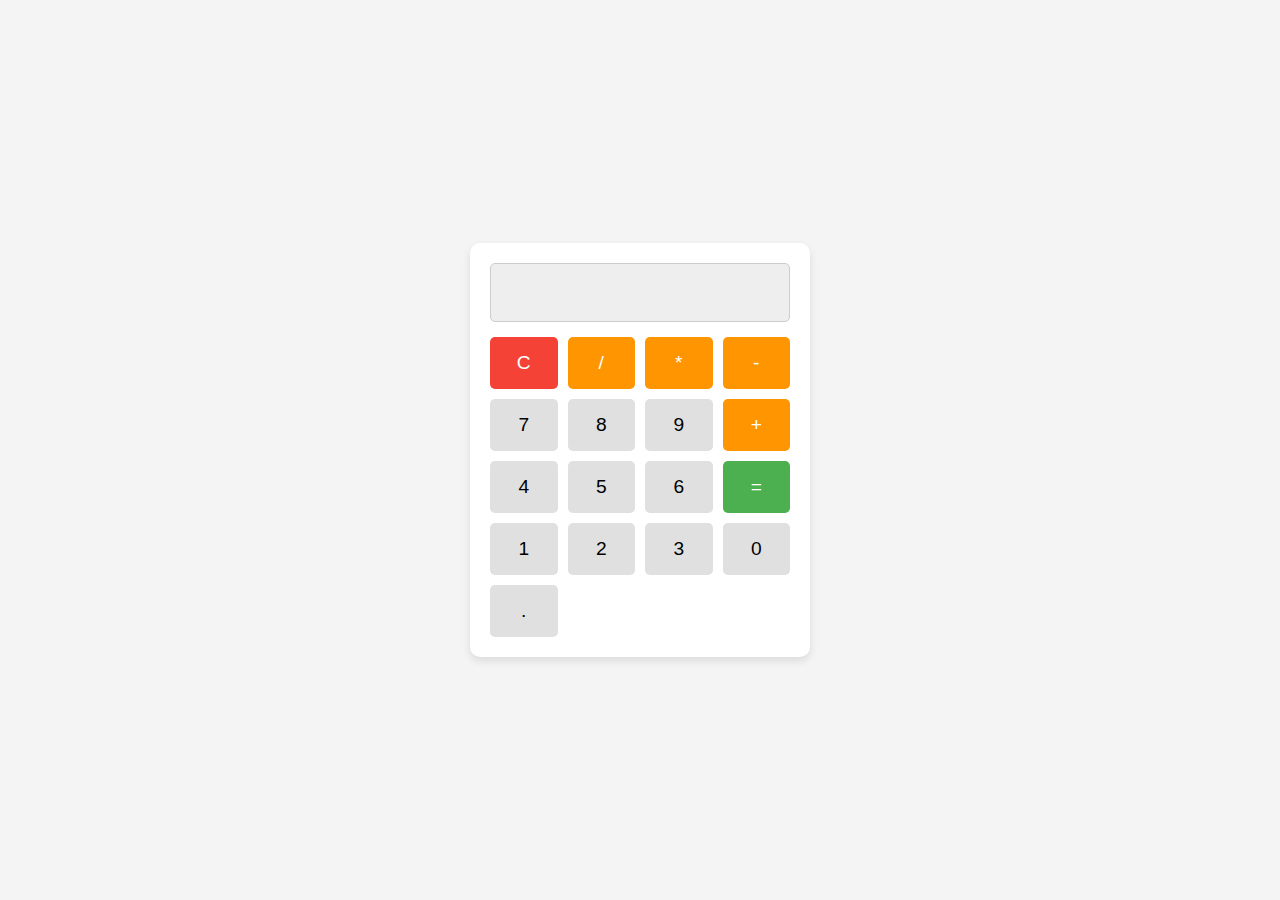
<file: index.html>
<!DOCTYPE html>
<html lang="fr">
<head>
    <meta charset="UTF-8">
    <meta name="viewport" content="width=device-width, initial-scale=1.0">
    <title>Mon Calculateur Simple</title>
    <style>
        body {
            font-family: Arial, sans-serif;
            display: flex;
            justify-content: center;
            align-items: center;
            min-height: 100vh;
            margin: 0;
            background-color: #f4f4f4;
        }

        .calculator {
            background-color: #fff;
            padding: 20px;
            border-radius: 10px;
            box-shadow: 0 4px 8px rgba(0, 0, 0, 0.1);
            width: 300px;
        }

        #display {
            width: 100%;
            padding: 10px;
            margin-bottom: 15px;
            font-size: 2em;
            text-align: right;
            border: 1px solid #ccc;
            border-radius: 5px;
            box-sizing: border-box;
            background-color: #eee;
        }

        .buttons {
            display: grid;
            grid-template-columns: repeat(4, 1fr);
            gap: 10px;
        }

        button {
            padding: 15px;
            font-size: 1.2em;
            border: none;
            border-radius: 5px;
            cursor: pointer;
            background-color: #e0e0e0;
            transition: background-color 0.2s;
        }

        button:hover {
            background-color: #d4d4d4;
        }

        .operator {
            background-color: #ff9500;
            color: white;
        }

        .operator:hover {
            background-color: #e08c00;
        }

        .equal {
            background-color: #4CAF50;
            color: white;
        }

        .equal:hover {
            background-color: #45a049;
        }

        .clear {
            background-color: #f44336;
            color: white;
        }

        .clear:hover {
            background-color: #d32f2f;
        }
    </style>
</head>
<body>

    <div class="calculator">
        <input type="text" id="display" disabled>
        <div class="buttons">
            <button class="clear" onclick="clearDisplay()">C</button>
            <button class="operator" onclick="appendToDisplay('/')">/</button>
            <button class="operator" onclick="appendToDisplay('*')">*</button>
            <button class="operator" onclick="appendToDisplay('-')">-</button>

            <button onclick="appendToDisplay('7')">7</button>
            <button onclick="appendToDisplay('8')">8</button>
            <button onclick="appendToDisplay('9')">9</button>
            <button class="operator" onclick="appendToDisplay('+')">+</button>

            <button onclick="appendToDisplay('4')">4</button>
            <button onclick="appendToDisplay('5')">5</button>
            <button onclick="appendToDisplay('6')">6</button>
            <button class="equal" onclick="calculateResult()">=</button>
            
            <button onclick="appendToDisplay('1')">1</button>
            <button onclick="appendToDisplay('2')">2</button>
            <button onclick="appendToDisplay('3')">3</button>
            <button onclick="appendToDisplay('0')">0</button>
            <button onclick="appendToDisplay('.')">.</button>
        </div>
    </div>

    <script>
        const display = document.getElementById('display');

        function appendToDisplay(value) {
            display.value += value;
        }

        function clearDisplay() {
            display.value = '';
        }

        function calculateResult() {
            try {
                // Utilise la fonction eval() pour évaluer l'expression mathématique
                display.value = eval(display.value);
            } catch (e) {
                // Affiche "Erreur" si l'expression est mal formée
                display.value = 'Erreur';
            }
        }
    </script>

</body>
</html>
</file>
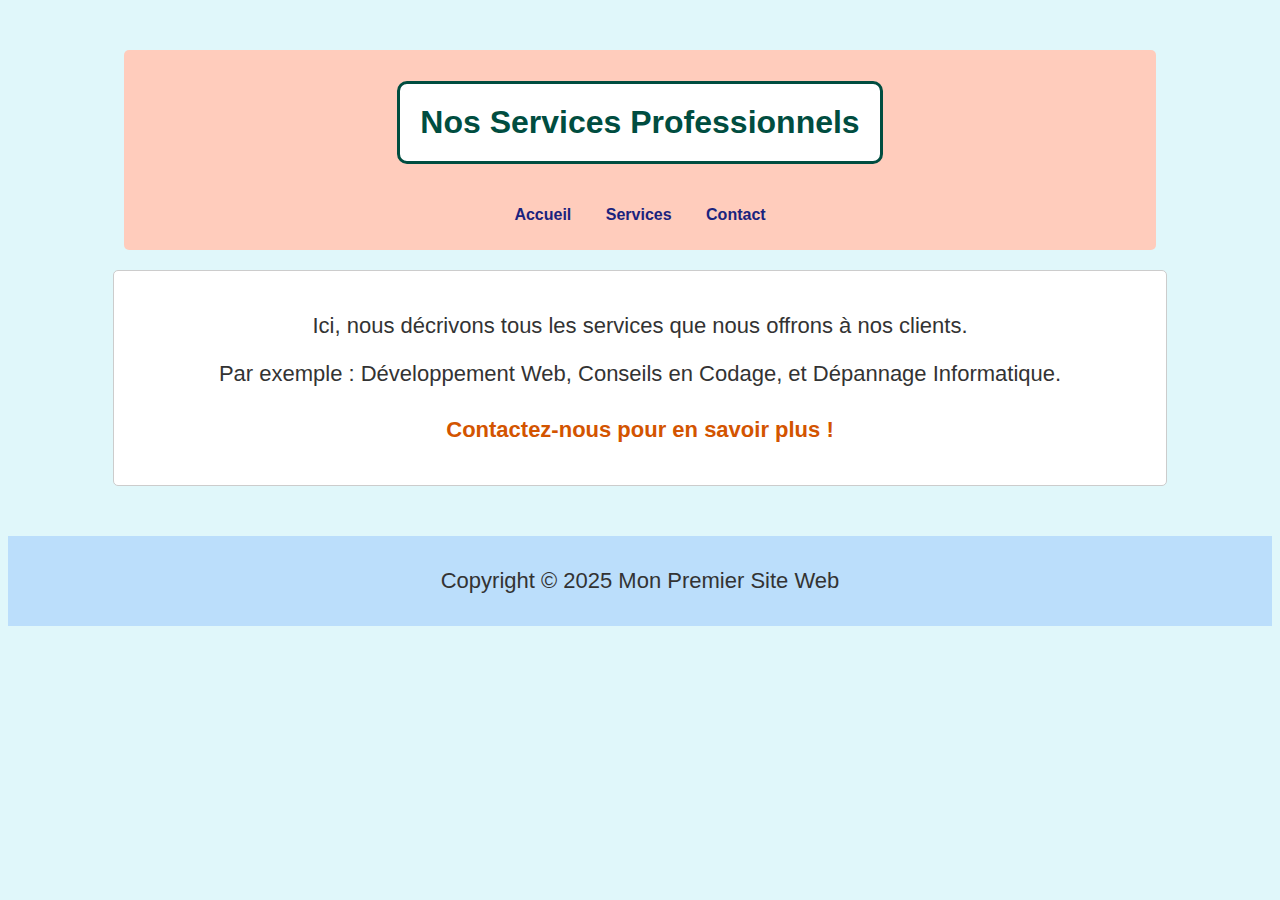
<file: services.html>
<!DOCTYPE html>
<html lang="fr">
<head>
    <meta charset="UTF-8">
    <title>Nos Services</title>
    <link rel="stylesheet" href="styles.css"> 
</head>
<body>

    <div id="entete">
        <h1>Nos Services Professionnels</h1>
        <nav>
            <ul>
                <li><a href="index.html">Accueil</a></li>
                <li><a href="services.html">Services</a></li>
                <li><a href="#">Contact</a></li>
            </ul>
        </nav>
    </div>

    <div id="principal">
        <p>Ici, nous décrivons tous les services que nous offrons à nos clients.</p>
        <p>Par exemple : Développement Web, Conseils en Codage, et Dépannage Informatique.</p>
        <p class="signature">Contactez-nous pour en savoir plus !</p>
    </div>

    <div id="pied-de-page">
        <p>Copyright © 2025 Mon Premier Site Web</p>
    </div>

</body>
</html>
</file>
<file: styles.css>
body {
    background-color: #e0f7fa; 
    font-family: Arial, sans-serif; 
    text-align: center; 
    margin-top: 50px;
}
h1 {
    color: #004d40;
    border: 3px solid #004d40;
    padding: 20px;
    display: inline-block;
    background-color: white;
    border-radius: 10px;
}
p {
    font-size: 22px;
    color: #333;
}
.signature {
    color: #d35400;
    font-weight: bold;
    margin-top: 30px;
}
/* Style simple pour le pied de page */
#pied-de-page {
    margin-top: 50px;
    padding: 10px;
    background-color: #bbdefb; 
    color: #1a237e;
}
/* NOUVEAUX STYLES DE STRUCTURE */
#entete {
    width: 80%; 
    margin: 20px auto; 
    background-color: #ffccbc; 
    padding: 10px;
    border-radius: 5px;
}
#principal {
    width: 80%; 
    margin: 20px auto; 
    background-color: #ffffff; 
    padding: 20px;
    border: 1px solid #ccc; 
    border-radius: 5px;
}
/* NOUVEAUX STYLES POUR LA NAVIGATION */
nav ul {
    list-style-type: none; 
    padding: 0;
    margin-top: 20px;
    text-align: center;
}
nav li {
    display: inline-block; 
    margin: 0 15px;
}
nav a {
    text-decoration: none; 
    color: #1a237e; 
    font-weight: bold;
}
nav a:hover {
    color: #d35400; 
    border-bottom: 2px solid #d35400; 
}
</file>
